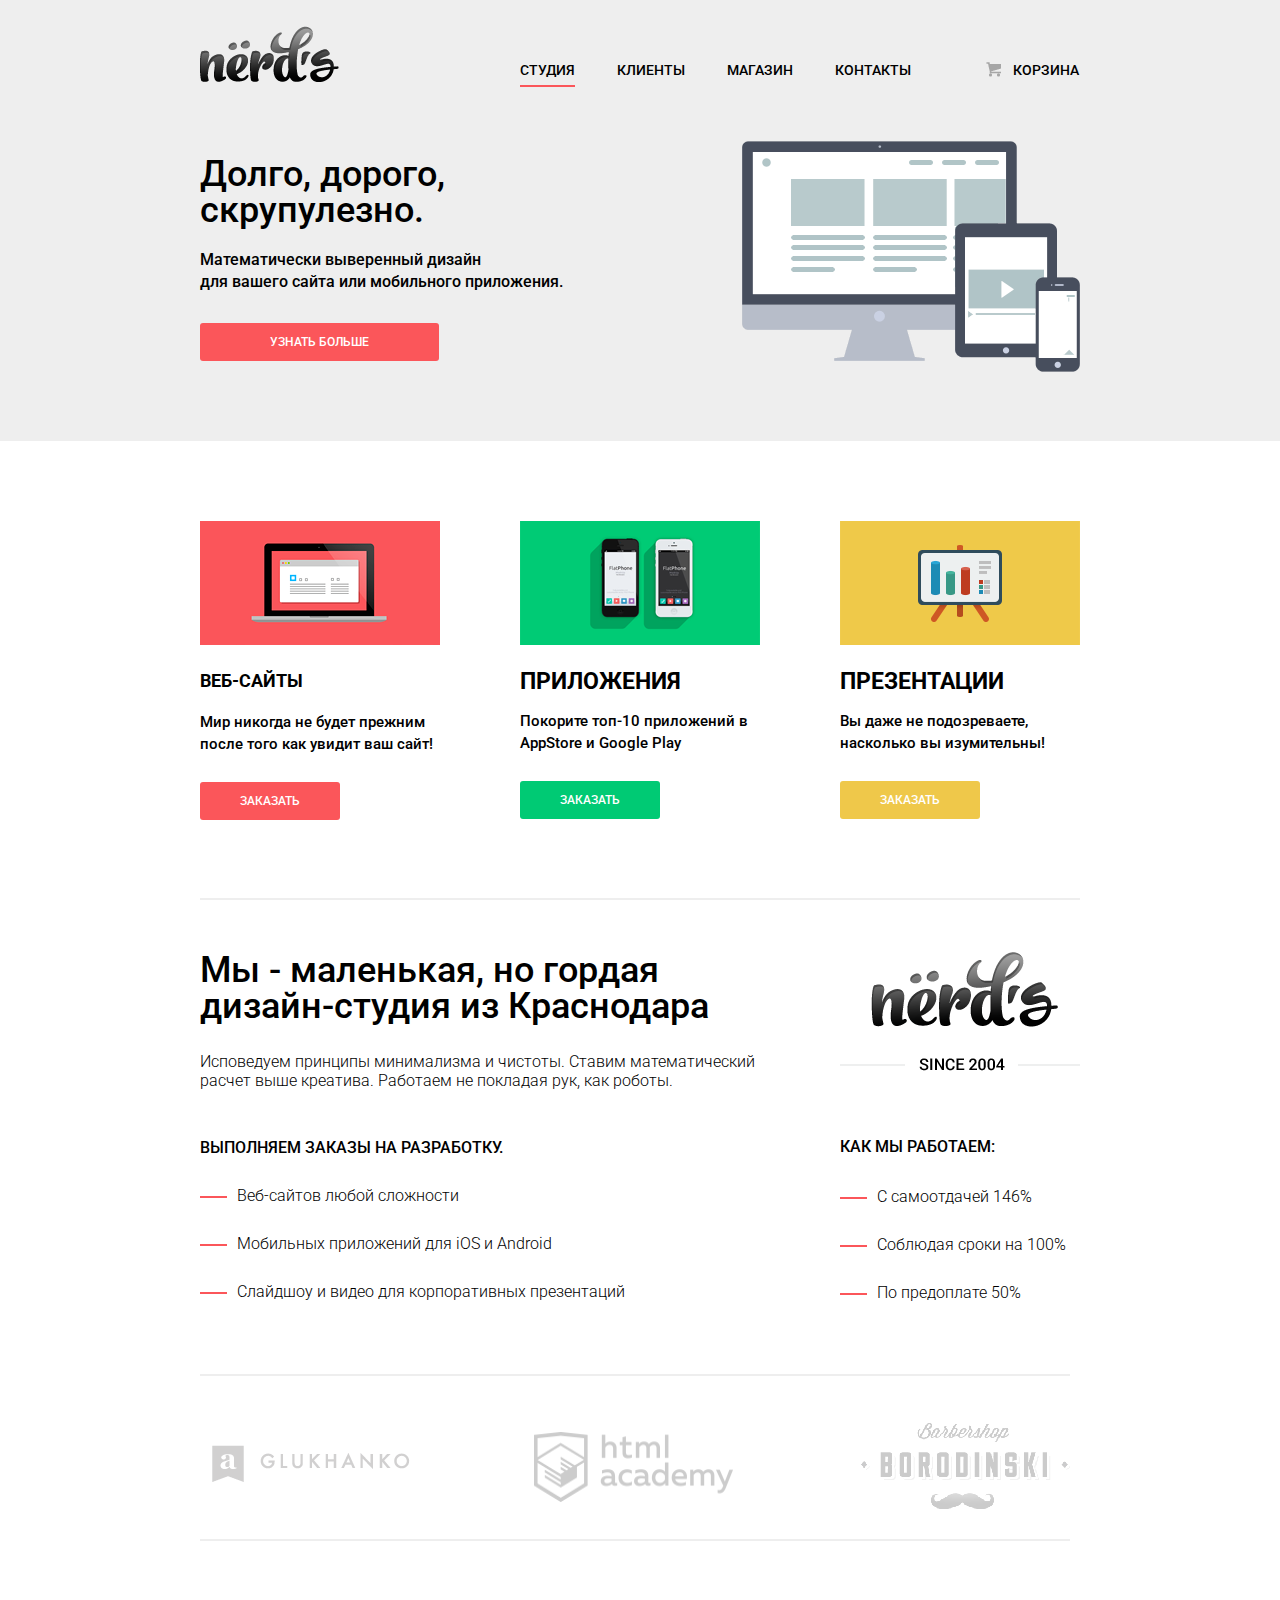
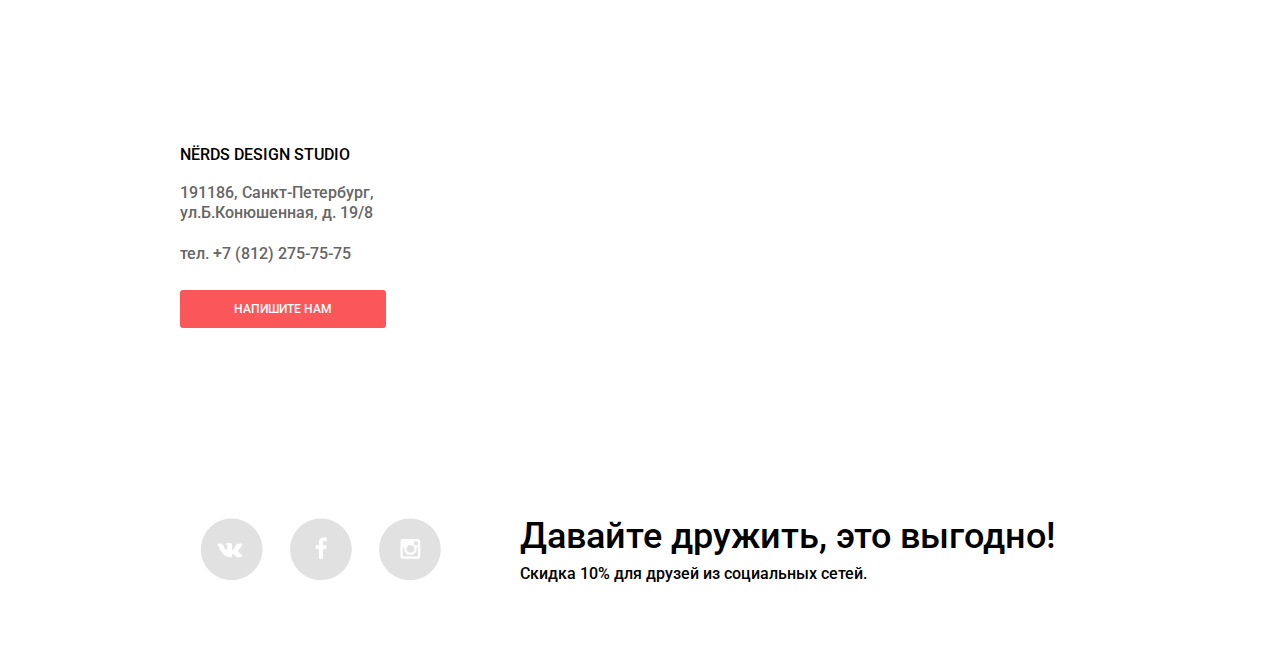
<file: index.html>
<!DOCTYPE html>
<html lang="ru">
  <head>
    <meta charset="utf-8">
    <link rel="stylesheet" href='https://fonts.googleapis.com/css?family=Roboto:500,300&subset=latin,cyrillic' rel='stylesheet' type='text/css'>
    <link rel="stylesheet" href="css/normalize.css">
    <link rel="stylesheet" type="text/css" href="css/style.css">
    <title>Nerd's</title>
  </head>
  <body>
    <header class="main-header">
        <div class="container clearfix">
          <div class="index-logo">
            <img src="img/index-logo.png" width="139" height="56" alt="Nerd's">
          </div>
          <nav class="main-navigation">
            <ul>
              <li>
                <a href="#" class="active">Студия</a>
              </li>
              <li>
                <a href="#">Клиенты</a>
              </li>
              <li>
                <a href="#">Магазин</a>
              </li>
              <li>
                <a href="#">Контакты</a>
              </li>
            </ul>
          </nav>
          <div class="basket">
            <a class="basket" href="#">Корзина</a>
          </div>
          <div class="slider1">
            <div class="header-slide1">Долго, дорого,<br> скрупулезно.</div>
            <p class="slider1">Математически выверенный дизайн<br> для вашего сайта или мобильного приложения.</p>
            <a href="#" class="btn btn-slider">УЗНАТЬ БОЛЬШЕ</a>
          </div>
        </div>
          </header>
    <main class="container">
      <section class="features clearfix">
        <div class="features-item">
          <img src="img/Layer 10.png" width="240" height="124" alt="">
          <h2 class="features-name">ВЕБ-САЙТЫ</h2>
          <p>Мир никогда не будет прежним после того как увидит ваш сайт!</p>
          <a href="#" class="btn btn-features btn-features1">Заказать</a>
        </div>
        <div class="features-item">
          <img src="img/Layer 11.png" width="240" height="124" alt="">
          <h2 class="feuteres-name">ПРИЛОЖЕНИЯ</h2>
          <p>Покорите топ-10 приложений в AppStore и Google Play</p>
          <a href="#" class="btn btn-features btn-features2">Заказать</a>
        </div>
        <div class="features-item">
          <img src="img/Layer 12.png" width="240" height="124" alt="">
          <h2 class="feuteres-name">ПРЕЗЕНТАЦИИ</h2>
          <p>Вы даже не подозреваете, насколько вы изумительны!</p>
          <a href="#" class="btn btn-features btn-features3">Заказать</a>
        </div>
      </section>
      <div class="work clearfix">
      <div class="index-content-left">
        <div class="index-content-title">Мы - маленькая, но гордая<br> дизайн-студия из Краснодара</div>
        <p>Исповедуем принципы минимализма и чистоты. Ставим математический<br> расчет выше креатива. Работаем не покладая рук, как роботы.</p>
        <span>ВЫПОЛНЯЕМ ЗАКАЗЫ НА РАЗРАБОТКУ.</span>
        <ul class="index-content-work-left">
          <li>Веб-сайтов любой сложности</li>
          <li>Мобильных приложений для iOS и Android</li>
          <li>Слайдшоу и видео для корпоративных презентаций</li>
        </ul>
      </div>
      <div class="index-logo-since">
        <img src="img/index-logo-since.png" width="240" height="119" alt="Nerd's">
      </div>
    <div class="index-content-work-right">
      <span>КАК МЫ РАБОТАЕМ:</span>
      <ul class="index-content-work-right1">
        <li>С самоотдачей 146%</li>
        <li>Соблюдая сроки на 100%</li>
        <li>По предоплате 50%</li>
      </ul>
    </div>
    </div>
    </main>
    <footer class="main-footer clearfix">
      <div class="container clearfix">
        <div class="footer-partner">
          <a class="partner-btn " href="#">
            <img  class="partner-btn-glukhanko" src="img/glukhanko.png" width="198" height="37" alt=""></a>
          <a class="partner-btn" href="#">
            <img class="partner-btn-htmlacademy" src="img/htmlacademy.png" width="199" height="70" alt=""></a>
          <a class="partner-btn" href="#">
            <img class="partner-btn-barbeshop" src="img/borodinski.png" width="209" height="90" alt=""></a>
        </div>
      </div>
      <div class="map">
        <div class="footer-map">
            <img class="img" src="img/map.png" width="1200" height="416" alt="map">
            <iframe class="if" src="https://www.google.com/maps/embed?pb=!1m18!1m12!1m3!1d999.3013741509347!2d30.32123257396212!3d59.93873372050114!2m3!1f0!2f0!3f0!3m2!1i1024!2i768!4f13.1!3m3!1m2!1s0x4696310fca5ba729%3A0xea9c53d4493c879f!2z0JHQvtC70YzRiNCw0Y8g0JrQvtC90Y7RiNC10L3QvdCw0Y8g0YPQuy4sIDE5LCDQodCw0L3QutGCLdCf0LXRgtC10YDQsdGD0YDQsywgMTkxMTg2!5e0!3m2!1sru!2sru!4v1467050517082" width="1920" height="1080" frameborder="0" style="border:0" allowfullscreen></iframe>
          <div class="footer-address">
          <span>NЁRDS DESIGN STUDIO</span>
          <p class="address">191186, Санкт-Петербург, ул.Б.Конюшенная, д. 19/8</p>
          <p class="tel">тел. +7 (812) 275-75-75</p>
          <button type="button" class="btn btn-address">НАПИШИТЕ НАМ</button>
          </div>
        </div>
        </div>
        <div class="container clearfix">
        <div class="footer-social">
          <a class="social-btn social-btn-vk" href="#"></a>
          <a class="social-btn social-btn-fb" href="#"></a>
          <a class="social-btn social-btn-inst" href="#"></a>
          <div class="friend">Давайте дружить, это выгодно!</div>
          <div class="sell">Скидка 10% для друзей из социальных сетей.</div>
        </div>
      </div>
    </footer>
    <div class="modal-content">
      <div class="name"><span>Ваше имя:</span>
        <form class="name-form" action="#" method="post">
          <input class="name-form-in" name="name" type="text" placeholder="ПРЕДСТАВТЕСЬ, ПОЖАЛУЙСТА">
      </div>

      <div class="mail"><span>Ваш e-mail:</span>
        <form class="email-form" action="#" method="post">
          <input class="email-form-in" name="email" type="text" placeholder="ДЛЯ ОТПРАВКИ ОТВЕТА">
      </div>
      <div class="text-mess">
        <span>Текст письма:</span>
        <form class="text-form" action="#" method="post">
          <textarea class="text-form-in" name="text" type="text" placeholder="В СВОБОДНОЙ ФОРМЕ"></textarea>
      </div>
      <button class="modal-content-close" type="button">Закрыть</button>
      <button type="submit" class="btn btn-mess">ОТПРАВИТЬ</button>
    </div>
    <script>
      var link = document.querySelector(".btn-address")
      var popup = document.querySelector(".modal-content");
      var close = document.querySelector(".modal-content-close");
      link.addEventListener("click", function(evt){
        popup.classList.add("modal-content-show");
      });
      close.addEventListener("click", function(e){
        popup.classList.remove("modal-content-show");
      });

    </script>
  </body>
</html>
</file>
<file: css/style.css>
body {
  min-width: 900px;

  font-family: "Roboto", "Arial", "sans-serif";
  color: black;
  font-weight: 500;
}
.clearfix::after {
  content: "";

  display: table;
  clear: both;
}
.main-header {
 background: #eeeeee;
 margin-bottom: 80px;
}
.container {
 width: 880px;
 padding: 0 10px;
 margin: 0 auto;
}
.index-logo {
  width: 140px;
  height: 56px;
  float: left;
  margin-right: 180px;
  margin-top: 26px;
  margin-bottom: 74px;
}
.main-navigation {
  width: 460px;
  float: left;
}
.main-navigation a {
  font-size: 14px;
  line-height: 30px;
  text-transform: uppercase;
  color: black;
  text-decoration: none;
  display: block;
  margin: 55px 42px 50px 0px;
}
.main-navigation a:hover:not(:active) {
  color: #fb565a;
}
.main-navigation a:active {
  color: black;
  opacity: 0.4;
}
.main-navigation ul {
 margin: 0;
 padding: 0;
 list-style: none;
 font-size: 0;
}
.main-navigation li {
 display: inline-block;
 vertical-align: top;
}
.main-navigation .active {
  border-bottom: 2px solid #FB565A;
}
.main-navigation .active:hover {
  color: #000;
}
.basket {
  width: 67px;
  float: left;
}
.basket a {
  padding-left: 33px;
  font-weight: 500;
  font-size: 14px;
  line-height: 30px;
  text-transform: uppercase;
  color: black;
  text-decoration: none;
  margin: 55px 0px 56px 0px;
  position: relative;
}
.basket a:hover {
  color: #fb565a;
}
.basket a::before {
  content: "";
  position: absolute;
  top: 7px;
  left: 6px;
  width: 15px;
  height: 15px;
  background: url("../img/sprite.png") no-repeat;
  background-position: -5px -5px;
  opacity: 0.3;
}
.basket a:hover:not(:active)::before {
background-position: -5px -30px;
opacity: 1;
}
.basket a:active {
  color: black;
  background-position: -5px -5px;
  opacity: 0.4;
}
.slider1 {
  width: 880px;
  float: left;
  margin-bottom: 80px;
  position: relative;
}
.slider1 div::before {
  content: "";
  position: absolute;
  right: 0px;
  top: -15px;
  width: 338px;
  height: 231px;
  background: url("../img/sprite.png") no-repeat;
  background-position: -5px -706px;
}
.header-slide1 {
  font-size: 36px;
  line-height: 36px;
  display: block;
  margin-bottom: 21px;
}
p.slider1 {
  font-size: 16px;
  line-height: 22px;
  display: block;
  margin-top: 0px;
  margin-bottom: 30px;
}
.btn {
  display: inline-block;
  font-size: 12px;
  line-height: 18px;
  text-transform: uppercase;
  text-decoration: none;
  text-align: center;
  vertical-align: top;
  color: #ffffff;
  border-radius: 3px;
}
.btn-slider {
  padding: 10px 70px;
  background: #fb565a;

}
.btn-slider:hover{
  background: #d6494d;
}
.btn-slider:active{
  background: #b63538;
}
.features {
  padding-bottom: 78px;
  border-bottom:2px solid #eee;
  margin-bottom: 52px;
}
.features-name {
  font-size: 18px;
  line-height: 30px;
  text-transform: uppercase;
}
.features-item {
  float: left;
  width: 240px;
  margin-right: 80px;
  font-size: 15px;
  line-height: 22px;
}
.features-item:last-child {
  margin-right: 0;
}
.features-item p {
    margin-bottom: 27px;
}
.btn-features {
 padding: 10px 40px;
}
.btn-features1 {
  background: #fb565a;
}
.btn-features1:hover{
  background: #d6494d;
}
.btn-features1:active{
  background: #b63538;
}
.btn-features2 {
  background: #00ca74;
}
.btn-features2:hover{
  background: #01a25e;
}
.btn-features2:active{
  background: #009053;
}
.btn-features3 {
  background: #efc84a;
}
.btn-features3:hover{
  background: #d6ae2c;
}
.btn-features3:active{
  background: #c09b24;
}
.work{
  width: 880px;
  margin-bottom: 27px;
}
.index-content-left {
  float: left;
  width: 620px;
  margin-right: 20px;
}
.index-content-title {
  font-size: 36px;
  line-height: 36px;
  margin-bottom: 28px;
}
.index-content-left p {
  font-weight: 300;
  margin-bottom: 48px;
}
.index-content-left span {
  text-transform: uppercase;
  margin-bottom: 29px;
}
.index-content-work-left{
  list-style: none;
}
.index-content-work-right1 {
  list-style: none;
}
.index-content-left ul,
.index-content-work-right ul {
  padding-left: 0;
  font-weight: 300;
  margin-top: 29px;
}
.index-content-left li,
.index-content-work-right li {
  padding: 0 0 29px 37px;
  position: relative;
}
.index-logo-since {
  float: left;
  width: 230px;
  margin-bottom: 61px;
}
.index-content-work-right {
  float: left;
  width: 230px;

}
.index-content-work-right span {
  font-size: 16px;
  line-height: 22px;
  text-transform: uppercase;
}
main li::before{
  border: 1px solid #fb565a;
  content: "";
  position: absolute;
  left: 0;
  top: 10px;
  width: 25px;
}
.footer-partner {
  float: left;
  width: 870px;
  height: 163px;
  margin-bottom: 86px;
  border-bottom: 2px solid #eee;
  border-top: 2px solid #eee;
}
.partner-btn {
  opacity: 0.2;
}
.partner-btn:hover {
  opacity: 1;
}
.partner-btn-glukhanko {
  padding: 69px 120px 64px 12px;
}
.partner-btn-htmlacademy {
  padding: 56px 124px 44px 0;
}
.partner-btn-barbeshop {
  padding: 45px 0 33px 0;
}
.footer-map {
  width: 1200px;
  height: 416px;
  margin: 0 auto;
  margin-bottom: 75px;
  width: 100%;
  }
  .img {
    z-index: 2;
    display: none;
  }
  .if {
    z-index: 1;
    width: 100%;
    height: 100%;
  }
  .map {
    position: relative;
  }
  .footer-address {
    position: absolute;
    background: white;
    top: 88px;
    left: 160px;
    width: 210px;
    height: 185px;
    padding: 25px 20px 26px 20px;
  }
  .footer-address span {
    font-size: 16px;
    line-height: 30px;
    list-style: none;
  }
  .footer-address .address {
    margin-bottom: 21px;
        margin-top: 13px;
        font-size: 16px;
        line-height: 20px;
        color: #666666;
  }

  .tel {
    font-size: 16px;
    line-height: 20px;
    color: #666666;
    margin-bottom: 26px;
  }
  .btn-address {
    padding: 10px 54px;
    background: #fb565a;
    border: 0;
    outline: 0;
    cursor: pointer;
  }
  .btn-address:hover{
    background: #d6494d;
  }
  .btn-address:active{
    background: #b63538;
  }
.footer-social {
  float: left;
  width: 550px;
  margin-bottom: 75px;
  position: relative;
  padding-left: 320px;
}
.social-btn-vk::before {
  content: "";
  position: absolute;
  left: 0px;
  top: 0px;
  width: 63px;
  height: 63px;
  background: url("../img/sprite.png") no-repeat;
  background-position: -5px -489px;
}
.social-btn-vk:hover::before {
  background-position: -5px -562px;
}
.social-btn-vk:active::before {
  background-position: -5px -634px;
}
.social-btn-fb::before {
  content: "";
  position: absolute;
  left: 90px;
  top: 0px;
  width: 63px;
  height: 63px;
  background: url("../img/sprite.png") no-repeat;
  background-position: -5px -55px;
}
.social-btn-fb:hover::before {
  background-position: -5px -128px;
}
.social-btn-fb:active::before {
  background-position: -5px -200px;
}
.social-btn-inst::before {
  content: "";
  position: absolute;
  left: 179px;
  top: 0px;
  width: 63px;
  height: 63px;
  background: url("../img/sprite.png") no-repeat;
  background-position: -5px -272px;
}
.social-btn-inst:hover::before {
  background-position: -5px -345px;
}
.social-btn-inst:active::before {
  background-position: -5px -417px;
}
.friend {
  font-size: 36px;
  line-height: 36px;
  margin-bottom: 9px;
}
.sell {
  font-size: 16px;
  line-height: 22px;
}
.modal-content {
  position: absolute;
  top: 1596px;
  left: 50%;
  display: none;
  background: white;
  width: 460px;
  margin-left: -315px;
  padding: 50px 90px 50px 80px;
  box-shadow: 0 20px 40px 0 rgba(0, 0, 0, 0.75);
  z-index: 1;
}
.modal-content-show {
  display: block;
}
.modal-content-close {
  width: 41px;
  height: 41px;
  font-size: 0;

  background: #fb565a;
  border: 0;
  outline: 0;
  cursor: pointer;
  position: absolute;
  right: 6px;
  top: 6px;
  border-radius: 50px;
}
.modal-content-close:hover{
  background: #d6494d;
}
.modal-content-close:active{
  background: #b63538;
}
.modal-content-close::before,
.modal-content-close::after {
  content: "";
  position: absolute;
  top: 19px;
  left: 7px;
  width: 27px;
  height: 5px;
  background: #ffffff;
  border-radius: 1px;
}

.modal-content-close::before {
  transform: rotate(45deg);
}

.modal-content-close::after {
  transform: rotate(-45deg);
}
.name {
  float: left;
  margin-right: 20px;
}
.mail {
  float: left;
}
.text-mess {
  float: left;
}
.name-form-in {
  font-size: 12px;
  line-height: 18px;
  width: 178px;

  padding: 8px 16px;
  border: 2px solid #d7dcde;
  border-radius: 4px;
  margin-bottom: 21px;
}
.email-form-in {
  font-size: 12px;
  line-height: 18px;
  width: 178px;

  padding: 8px 16px;
  border: 2px solid #d7dcde;
  border-radius: 4px;
}
.text-form-in {
  font-size: 12px;
  line-height: 18px;
  width: 420px;
  height: 92px;
  padding: 10px 16px;
  border: 2px solid #d7dcde;
  border-radius: 4px;
  resize: none;
  margin-bottom: 46px;
}
.btn-mess {
  padding: 10px 195px;
  background: #fb565a;
  border: 0;
  outline: 0;
  cursor: pointer;
}
.btn-mess:hover{
  background: #d6494d;
}
.btn-mess:active{
  background: #b63538;
}
.modal-content span {
  display: block;
  margin-bottom: 11px;
}
</file>
